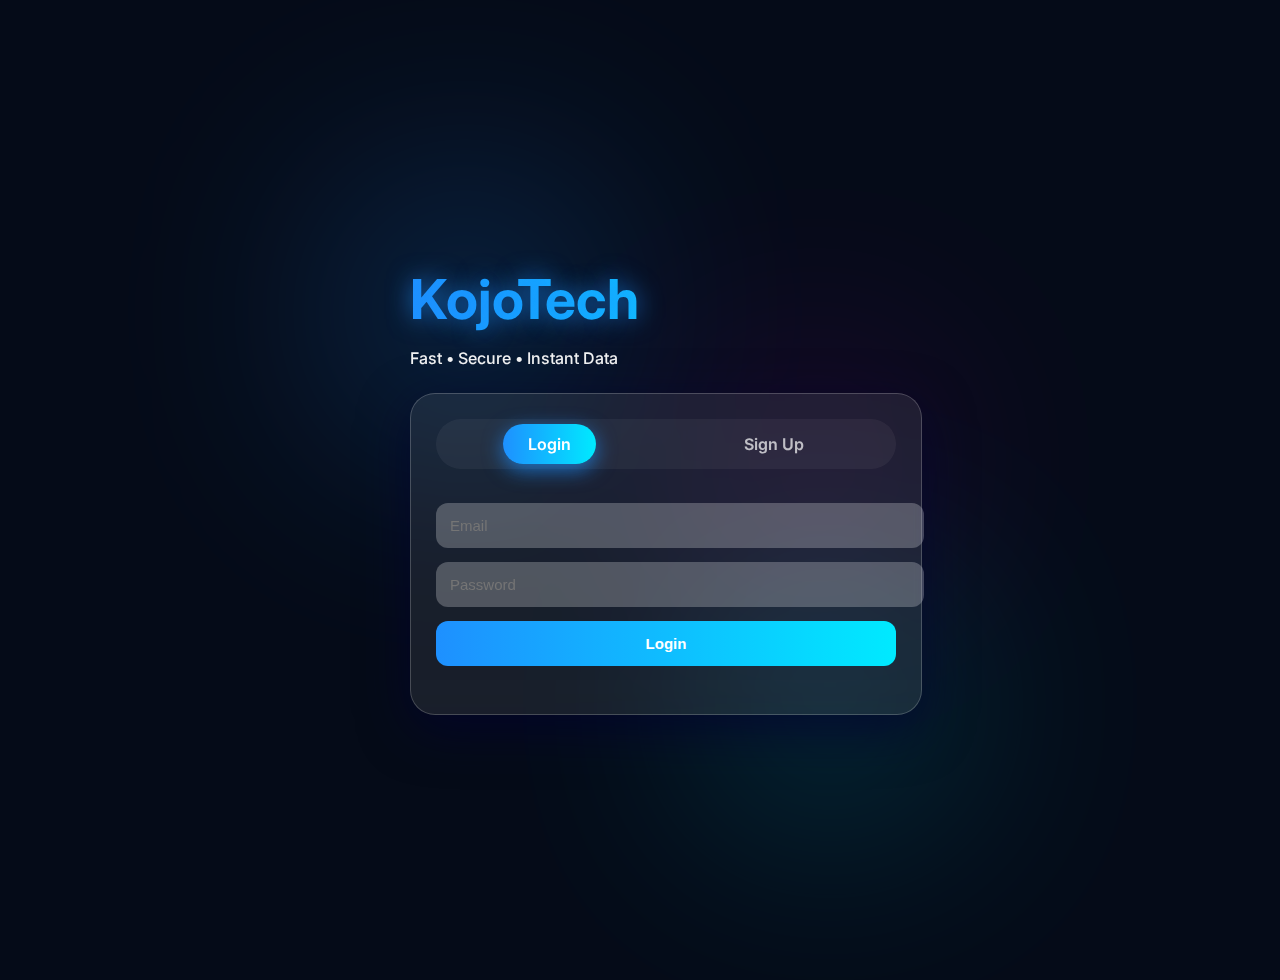
<file: index.html>
<!DOCTYPE html>
<html lang="en">
<head>
  <meta charset="UTF-8">
  <title>KojoTech - Welcome</title>
  <link href="https://fonts.googleapis.com/css2?family=Inter:wght@400;600;700&display=swap" rel="stylesheet">
  <link rel="stylesheet" href="index.css">
</head>
<body>
  <div class="hero-bg">
    <div class="auth-container">
      <!-- Brand -->
      <h1 class="brand">KojoTech</h1>
      <p class="tagline">Fast • Secure • Instant Data</p>

      <!-- Auth Box -->
      <div class="auth-box">
        <!-- Tabs -->
        <div class="tabs">
          <span class="tab active" id="loginTab">Login</span>
          <span class="tab" id="signupTab">Sign Up</span>
        </div>

        <!-- Forms wrapper -->
        <div class="forms-wrapper">
          <!-- Login Form -->
          <div class="form form-active" id="loginForm">
            <input type="text" id="loginEmail" placeholder="Email">
            <input type="password" id="loginPassword" placeholder="Password">
            <button id="loginBtn">Login</button>
          </div>

          <!-- Signup Form -->
          <div class="form" id="signupForm">
            <input type="text" id="signupName" placeholder="Full Name">
            <input type="text" id="signupEmail" placeholder="Email">
            <input type="password" id="signupPassword" placeholder="Password">
            <button id="signupBtn">Sign Up</button>
          </div>
        </div>
      </div>
    </div>

    <!-- Background floating shapes -->
    <div class="floating-shape shape1"></div>
    <div class="floating-shape shape2"></div>
    <div class="floating-shape shape3"></div>
  </div>

  <script src="auth.js"></script>
</body>
</html>
</file>
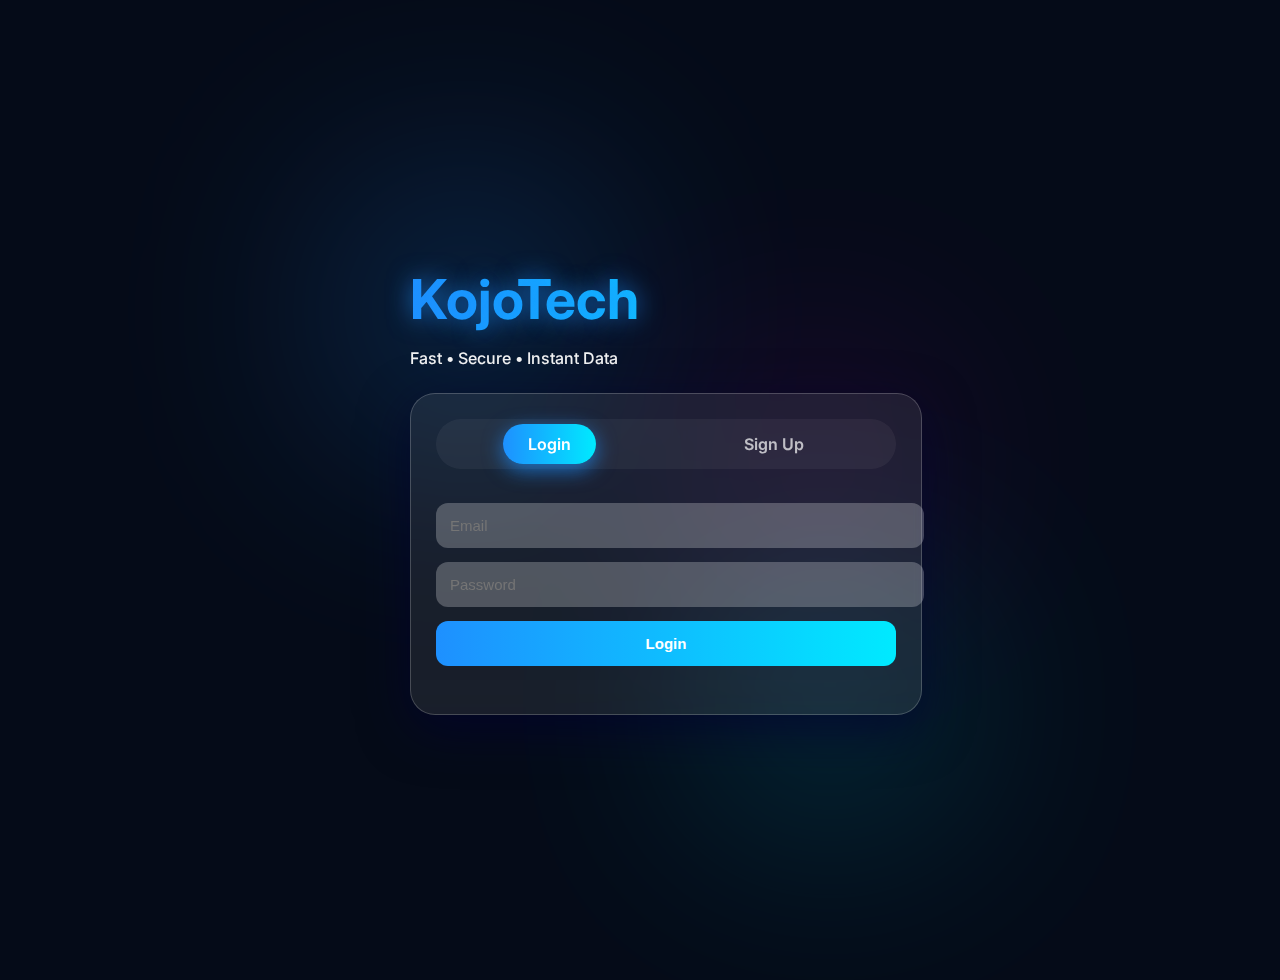
<file: dashboard.html>
<!DOCTYPE html>
<html>
<head>
  <meta charset="UTF-8">
  <title>KojoTech Dashboard</title>
  <link rel="stylesheet" href="dashboard.css">
</head>
<body>
  <!-- Toggle button for mobile -->
<button id="sidebarToggle" class="sidebar-toggle">☰</button>

  <div class="dashboard-container">

    <!-- Sidebar -->
    <aside class="dashboard-sidebar">
      <h2>KojoTech</h2>
      <nav>
        <ul>
          <li><a href="#">Home</a></li>
          <li><a href="#">Payments</a></li>
          <li><a href="#">Bundles</a></li>
        </ul>
      </nav>

      <!-- ✅ Stats moved into sidebar -->
      <div class="stats-panel">
        <div class="stat">
          <h4>Total Payments</h4>
          <p id="totalPayments">0</p>
        </div>
        <div class="stat">
          <h4>Total Bundles Sold</h4>
          <p id="totalBundles">0</p>
        </div>
        <div class="stat">
          <h4>Total Revenue (GHS)</h4>
          <p id="totalRevenue">0.00</p>
        </div>
      </div>

    </aside>

    <!-- Main Panel -->
    <main class="dashboard-main">

      <div id="lastPaymentBanner"></div>

      <!-- Bundle Section -->
      <section class="bundle-section">
        <h3>Select Bundle</h3>
        <select id="bundle">
          <option value="b1">150MB (1 day) - GHS1.50</option>
          <option value="b2">500MB (3 days) - GHS3.50</option>
          <option value="b3">1.5GB (7 days) - GHS7.00</option>
          <option value="b4">3GB (14 days) - GHS12.00</option>
          <option value="b5">5GB (30 days) - GHS18.00</option>
        </select>

        <input type="text" id="phone" placeholder="Enter phone number">
        <span id="provider"></span>
        <input type="number" id="qty" value="1" min="1">
        <button id="payBtn">Pay Now</button>
      </section>

      <!-- Recent Payments -->
      <section class="recent-payments">
        <h3>Recent Payments</h3>
        <div id="recentPayments"></div>
      </section>

    </main>

  </div>

  <script src="https://js.paystack.co/v1/inline.js"></script>
  <script src="app.js"></script>
  <script>
    if(localStorage.getItem('loggedIn') !== 'true') {
      window.location.href = 'index.html';
    }
  </script>
  
</body>


</html>
</file>
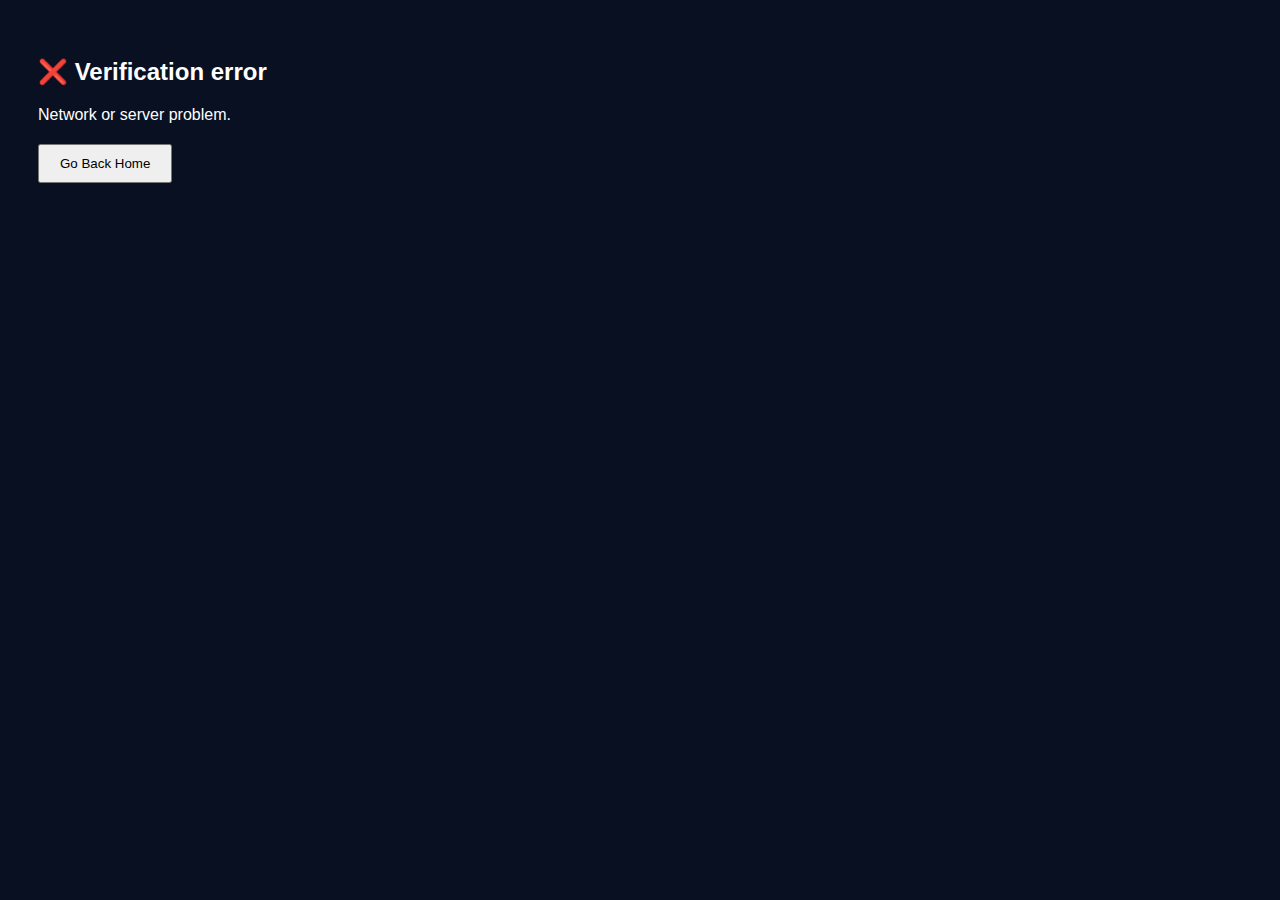
<file: payment-success.html>
<!doctype html>
<html>
<head>
  <title>Payment Result</title>
  <style>
    body { font-family: sans-serif; padding: 30px; background: #081022; color: white; }
    button { padding: 10px 20px; margin-top: 20px; cursor: pointer; }
  </style>
</head>
<body>
  <h2 id="status">Verifying payment…</h2>
  <div id="details"></div>
  <button id="homeBtn">Go Back Home</button>

  <script>
    const params = new URLSearchParams(window.location.search);
    const reference = params.get("reference");
    const statusEl = document.getElementById("status");
    const detailsEl = document.getElementById("details");
    const homeBtn = document.getElementById("homeBtn");

    homeBtn.addEventListener("click", () => {
      window.location.href = "dashboard.html";
    });

    async function verify(){
      try {
        const res = await fetch("http://localhost:3000/api/verify?reference=" + reference);
        const data = await res.json();

        if(data.success){
          statusEl.textContent = "✅ Payment confirmed";
          detailsEl.textContent = "Data delivered. Ref: " + data.reference;

          // Store last payment in localStorage (optional)
          localStorage.setItem("lastPayment", JSON.stringify({reference: data.reference, status: "success"}));
        } else {
          statusEl.textContent = "❌ Payment failed";
          detailsEl.textContent = data.message;
        }
      } catch(err){
        statusEl.textContent = "❌ Verification error";
        detailsEl.textContent = "Network or server problem.";
        console.error(err);
      }
    }

    verify();
  </script>
</body>
</html>
</file>
<file: index.css>
/* PREMIUM KOJOTECH AUTH UI + FADE EFFECT */
body {
  margin: 0;
  font-family: 'Inter', sans-serif;
  background: #050B18;
  display: flex;
  justify-content: center;
  align-items: center;
  min-height: 100vh;
  padding: 40px 0;
  overflow-x: hidden;
  overflow-y: auto;
}

.hero-bg {
  width: 100%;
  max-width: 500px;
  position: relative;
  padding: 30px 20px;
  box-sizing: border-box;
}

/* Floating shapes */
.floating-shape {
  position: absolute;
  border-radius: 50%;
  filter: blur(120px);
  opacity: 0.3;
  animation: float 12s infinite alternate ease-in-out;
  z-index: 1;
}
.shape1 { width: 250px; height: 250px; background: #1e90ff; top: -50px; left: -50px; }
.shape2 { width: 200px; height: 200px; background: #00eaff; bottom: -60px; right: -40px; }
.shape3 { width: 150px; height: 150px; background: #ff00ff; top: 30%; left: 70%; }

@keyframes float {
  0% { transform: translateY(0px) translateX(0px); }
  50% { transform: translateY(20px) translateX(15px); }
  100% { transform: translateY(-15px) translateX(-20px); }
}

/* Brand */
.brand {
  font-size: 55px;
  font-weight: 700;
  background: linear-gradient(90deg,#1e90ff,#00eaff);
  -webkit-background-clip: text;
  background-clip: text;
  color: transparent;
  margin: 0 0 10px 0;
  position: relative;
  z-index: 2;
  text-shadow: 0 0 25px rgba(30,144,255,0.7);
}

.tagline {
  opacity: 0.95;
  margin-bottom: 25px;
  color: white;
  font-weight: 500;
  z-index: 2;
  position: relative;
}

/* Auth Box */
.auth-box {
  position: relative;
  z-index: 2;
  width: 100%;
  background: rgba(255,255,255,0.08);
  backdrop-filter: blur(15px);
  border-radius: 25px;
  padding: 25px;
  border: 1px solid rgba(255,255,255,0.2);
  box-shadow: 0 15px 50px rgba(0,0,50,0.6);
  transition: 0.4s ease;
}
.auth-box:hover { transform: scale(1.02); }

/* Tabs */
.tabs {
  display: flex;
  justify-content: space-around;
  margin-bottom: 20px;
  background: rgba(255,255,255,0.05);
  border-radius: 25px;
  padding: 5px;
}

.tab {
  cursor: pointer;
  padding: 10px 25px;
  border-radius: 20px;
  transition: 0.3s;
  font-weight: 600;
  color: rgba(255,255,255,0.7);
}

.tab.active {
  background: linear-gradient(90deg,#1e90ff,#00eaff);
  color: white;
  box-shadow: 0 6px 20px rgba(30,144,255,0.7);
}

/* Forms wrapper */
.forms-wrapper {
  position: relative;
  width: 100%;
  min-height: 200px; /* reserve space */
}

/* Fade forms */
.form {
  width: 100%;
  display: flex;
  flex-direction: column;
  position: absolute;
  top: 0;
  left: 0;
  opacity: 0;
  pointer-events: none;
  transition: opacity 0.5s ease;
}

.form.form-active {
  opacity: 1;
  pointer-events: all;
  position: relative;
}

/* Inputs & Buttons */
.form input,
.form button {
  width: 100%;
  padding: 14px;
  margin-top: 14px;
  border-radius: 12px;
  border: none;
  outline: none;
  font-size: 15px;
  transition: all 0.3s ease;
}

.form input {
  background: rgba(255,255,255,0.18);
  color: white;
  backdrop-filter: blur(4px);
}

.form input:focus {
  background: rgba(255,255,255,0.28);
  box-shadow: 0 0 12px rgba(30,144,255,0.5);
}

.form button {
  background: linear-gradient(90deg,#1e90ff,#00eaff);
  font-weight: 700;
  cursor: pointer;
  color: white;
  border-radius: 12px;
}

.form button:hover {
  opacity: 0.85;
  transform: scale(1.03);
}

/* Responsive */
@media (max-width: 500px) {
  .hero-bg { max-width: 90%; padding: 20px; }
  .brand { font-size: 45px; }
  .tabs { flex-direction: column; }
  .tab { margin-bottom: 10px; }
}
</file>
<file: dashboard.css>
/* ============================= */
/* 1. Global Settings           */
/* ============================= */
*,
*::before,
*::after {
  box-sizing: border-box;
  margin: 0;
  padding: 0;
}

body {
  font-family: Arial, sans-serif;
  background-color: #f0f2f5;
  color: white;
}

/* ============================= */
/* 2. Dashboard Layout           */
/* ============================= */
.dashboard-container {
  display: flex;
  min-height: 100vh;
}

/* ============================= */
/* 3. Sidebar                    */
/* ============================= */
.dashboard-sidebar {
  width: 260px;
  position: fixed;       /* stays on screen */
  top: 0;
  left: 0;
  height: 100vh;
  background-color: #081022;
  padding: 20px;
  border-right: 2px solid rgba(255,255,255,0.1);
  display: flex;
  flex-direction: column;
  gap: 20px;
  overflow-y: auto;     /* scroll if sidebar content too long */
}

/* Sidebar title */
.dashboard-sidebar h2 {
  text-align: center;
  margin-bottom: 20px;
}

/* Sidebar nav links */
.dashboard-sidebar ul {
  list-style: none;
  display: flex;
  flex-direction: column;
  gap: 12px;
}

.dashboard-sidebar li {
  margin: 0;
}

.dashboard-sidebar a {
  display: block;
  padding: 12px 15px;
  border-radius: 8px;
  background: #0d1a33;
  color: white;
  text-decoration: none;
  font-weight: 500;
  transition: all 0.3s ease;
}

.dashboard-sidebar a:hover {
  background: #152a55;
  transform: scale(1.02);
}

.dashboard-sidebar a.active {
  background: #1e3a70;
  font-weight: bold;
}

/* ============================= */
/* 4. Stats Panel in Sidebar     */
/* ============================= */
.stats-panel {
  background: #0d1a33;
  padding: 15px;
  border-radius: 12px;
  display: flex;
  flex-direction: column;
  gap: 12px;
}

.stat {
  background: #112044;
  padding: 10px;
  border-radius: 8px;
  text-align: center;
  box-shadow: 0 2px 6px rgba(0,0,0,0.3);
}

.stat h4 {
  font-size: 13px;
  margin-bottom: 5px;
}

.stat p {
  font-size: 20px;
  font-weight: bold;
}

/* ============================= */
/* 5. Main Panel                 */
/* ============================= */
.dashboard-main {
  flex: 1;
  padding: 30px;
  margin-left: 260px; /* match sidebar width */
}

/* Last payment banner */
#lastPaymentBanner {
  background: green;
  color: white;
  padding: 12px;
  margin-bottom: 20px;
  border-radius: 5px;
  display: none;
}

/* ============================= */
/* 6. Bundle Section             */
/* ============================= */
.bundle-section {
  background: white;
  color: black;
  padding: 20px;
  border-radius: 8px;
  margin-bottom: 20px;
  box-shadow: 0 2px 5px rgba(0,0,0,0.1);
}

.bundle-section input,
.bundle-section select,
.bundle-section button {
  display: block;
  width: 100%;
  margin: 10px 0;
  padding: 10px;
  border-radius: 4px;
  border: 1px solid #ccc;
  transition: all 0.3s ease;
}

.bundle-section select:hover,
.bundle-section input:hover {
  border: 1px solid #1e90ff;
  box-shadow: 0 0 10px rgba(30,144,255,0.4);
}

.bundle-section button {
  background-color: #081022;
  color: white;
  border: none;
  cursor: pointer;
  font-weight: bold;
  transition: all 0.3s ease;
}

.bundle-section button:hover {
  transform: scale(1.05);
  box-shadow: 0 0 10px rgba(30,144,255,0.4);
}

/* ============================= */
/* 7. Recent Payments            */
/* ============================= */
.recent-payments {
  background: white;
  color: black;
  padding: 20px;
  border-radius: 8px;
  box-shadow: 0 2px 5px rgba(0,0,0,0.1);
}

.recent-payment {
  padding: 10px;
  margin-bottom: 8px;
  border-left: 5px solid gray;
  border-radius: 4px;
  transition: 0.3s;
}

.recent-payment:hover {
  background: #e6f0ff;
}

.recent-payment.MTN { border-color: #ffcc00; }
.recent-payment.Vodafone { border-color: #e60000; }
.recent-payment.AirtelTigo { border-color: #0066cc; }

/* ============================= */
/* 8. Responsive                 */
/* ============================= */
@media (max-width: 768px) {
  .dashboard-container {
    flex-direction: column;
  }

  .dashboard-sidebar {
    position: relative;
    width: 100%;
    height: auto;
  }

  .dashboard-main {
    margin-left: 0;
    padding: 20px;
  }
  /* Sidebar toggle button */
.sidebar-toggle {
  display: none; /* hidden on desktop */
  position: fixed;
  top: 15px;
  left: 15px;
  z-index: 1000;
  background: #081022;
  color: white;
  border: none;
  padding: 10px 15px;
  font-size: 18px;
  border-radius: 6px;
  cursor: pointer;
}

/* Mobile styles */
@media (max-width: 768px) {
  .sidebar-toggle {
    display: block; /* show toggle on mobile */
  }

  .dashboard-sidebar {
    position: fixed;
    top: 0;
    left: -300px; /* hidden by default */
    width: 260px;
    height: 100vh;
    transition: left 0.3s ease;
    z-index: 999;
  }

  .dashboard-sidebar.active {
    left: 0; /* slide in */
  }

  .dashboard-main {
    margin-left: 0;
    padding: 20px;
  }
}


}
</file>
